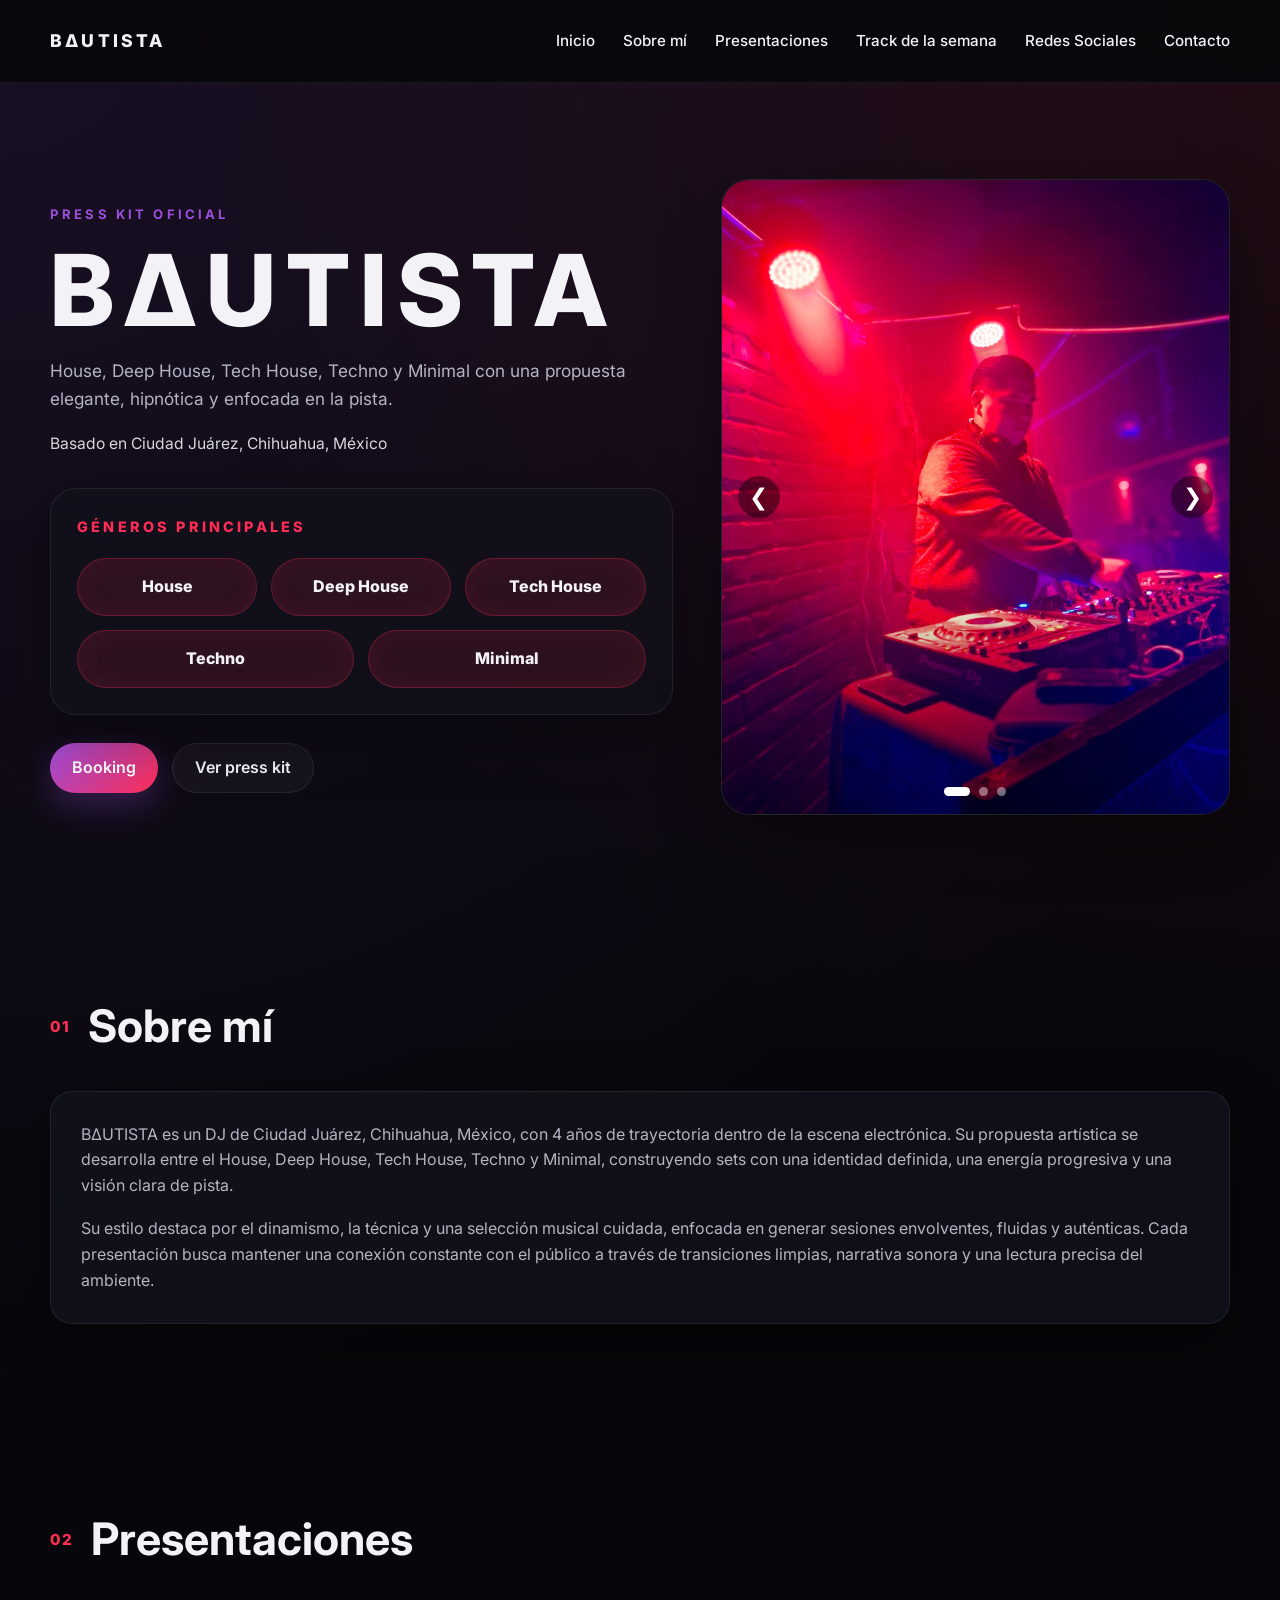
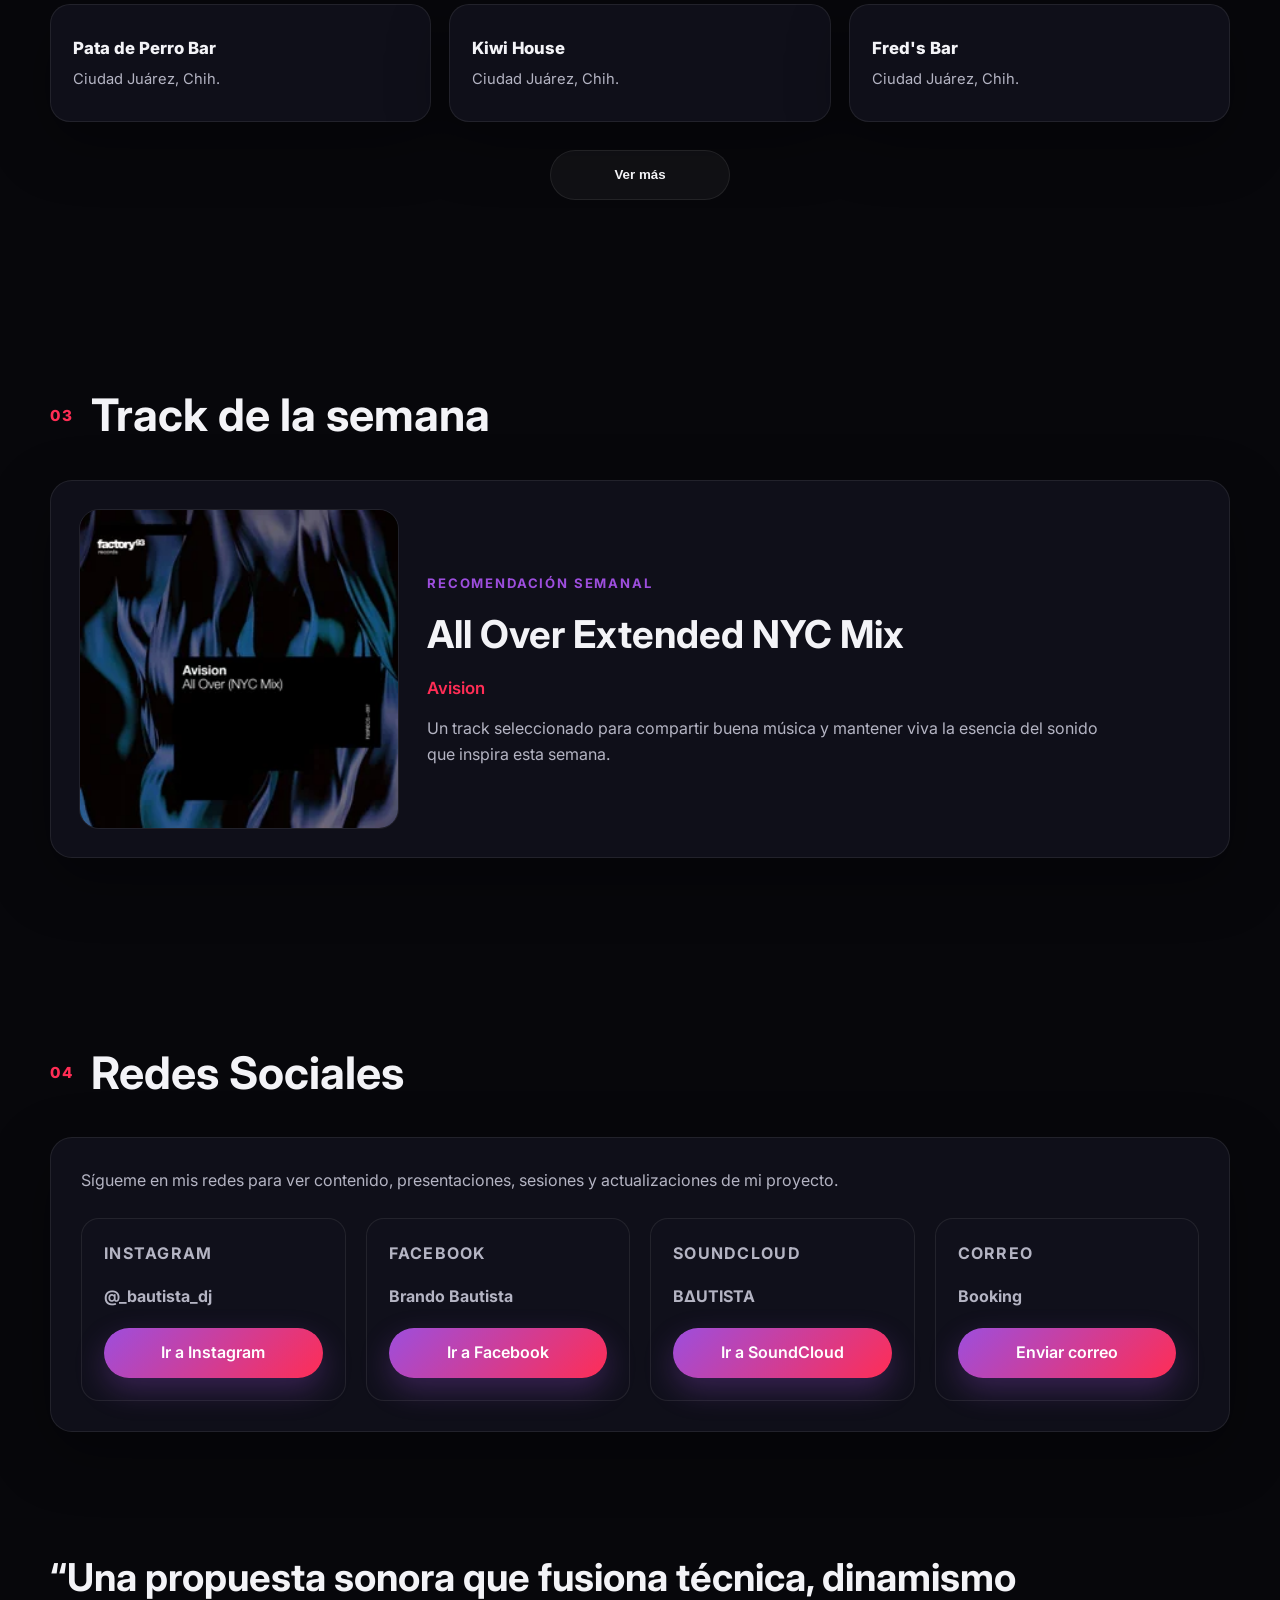
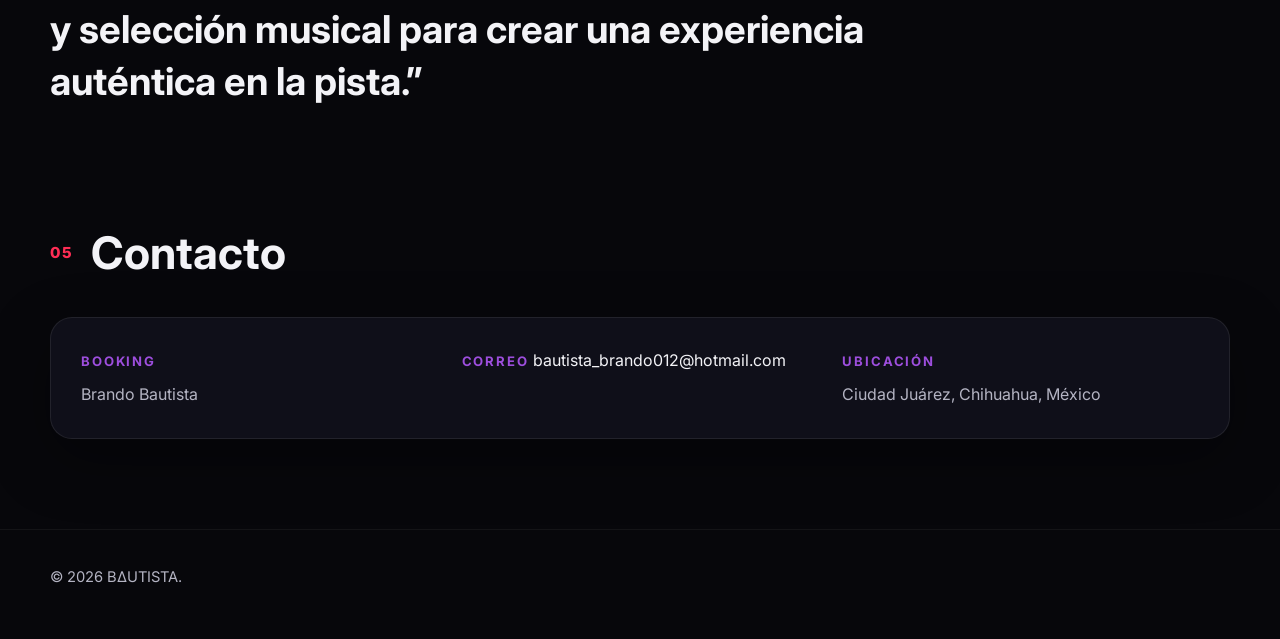
<file: index.html>
<!DOCTYPE html>
<html lang="es">
<head>
  <meta charset="UTF-8" />
  <meta name="viewport" content="width=device-width, initial-scale=1.0" />

  <title>BΔUTISTA | Press Kit</title>

  <link rel="icon" type="image/png" href="img/favicon.png" />

  <meta
    name="description"
    content="Press kit oficial de BΔUTISTA. DJ de House, Deep House, Tech House, Techno y Minimal desde Ciudad Juárez, Chihuahua, México."
  />

  <link rel="preconnect" href="https://fonts.googleapis.com" />
  <link rel="preconnect" href="https://fonts.gstatic.com" crossorigin />

  <link
    href="https://fonts.googleapis.com/css2?family=Inter:wght@300;400;500;600;700;800&display=swap"
    rel="stylesheet"
  />

  <link rel="stylesheet" href="styles.css?v=3" />
</head>

<body>
  <header class="header">
    <div class="container nav">
      <a href="#inicio" class="logo">BΔUTISTA</a>

      <button class="menu-toggle" id="menuToggle" aria-label="Abrir menú">
        <span></span>
        <span></span>
        <span></span>
      </button>

      <nav class="menu" id="menu">
        <a href="#inicio">Inicio</a>
        <a href="#sobre-mi">Sobre mí</a>
        <a href="#presentaciones">Presentaciones</a>
        <a href="#track-semana">Track de la semana</a>
        <a href="#redes">Redes Sociales</a>
        <a href="#contacto">Contacto</a>
      </nav>
    </div>
  </header>

  <main>
    <section class="hero" id="inicio">
  <div class="container hero-grid">
    <div class="hero-content reveal">
      <p class="eyebrow">PRESS KIT OFICIAL</p>

      <h1>BΔUTISTA</h1>

      <p class="hero-genres">
        House, Deep House, Tech House, Techno y Minimal con una propuesta elegante,
        hipnótica y enfocada en la pista.
      </p>

      <p class="hero-location">
        Basado en Ciudad Juárez, Chihuahua, México
      </p>

      <div class="genres-card">
        <h3>GÉNEROS PRINCIPALES</h3>

        <div class="genres-list">
          <span>House</span>
          <span>Deep House</span>
          <span>Tech House</span>
          <span>Techno</span>
          <span>Minimal</span>
        </div>
      </div>

      <div class="hero-actions">
        <a href="#contacto" class="btn btn-primary">
          Booking
        </a>

        <a href="#sobre-mi" class="btn btn-secondary">
          Ver press kit
        </a>
      </div>
    </div>

    <div class="hero-carousel reveal">
      <div class="carousel" id="photoCarousel">
        <div class="carousel-track" id="carouselTrack">
          <div class="carousel-slide active">
            <img src="img/bautista.jpeg" alt="Foto oficial de BΔUTISTA 1" />
          </div>

          <div class="carousel-slide">
            <img src="img/bautista02.jpeg" alt="Foto oficial de BΔUTISTA 2" />
          </div>

          <div class="carousel-slide">
            <img src="img/bautista03.jpeg" alt="Foto oficial de BΔUTISTA 3" />
          </div>
        </div>

        <button class="carousel-btn carousel-btn-prev" id="prevBtn" aria-label="Foto anterior">
          &#10094;
        </button>

        <button class="carousel-btn carousel-btn-next" id="nextBtn" aria-label="Foto siguiente">
          &#10095;
        </button>

        <div class="carousel-dots" id="carouselDots">
          <button class="dot active" aria-label="Foto 1"></button>
          <button class="dot" aria-label="Foto 2"></button>
          <button class="dot" aria-label="Foto 3"></button>
        </div>
      </div>
    </div>
  </div>
</section>

    <section class="section reveal" id="sobre-mi">
      <div class="container">
        <div class="section-heading">
          <span class="section-number">01</span>
          <h2>Sobre mí</h2>
        </div>

        <div class="card">
          <p>
            BΔUTISTA es un DJ de Ciudad Juárez, Chihuahua, México, con 4 años de trayectoria
            dentro de la escena electrónica. Su propuesta artística se desarrolla entre el House,
            Deep House, Tech House, Techno y Minimal, construyendo sets con una identidad definida,
            una energía progresiva y una visión clara de pista.
          </p>

          <p>
            Su estilo destaca por el dinamismo, la técnica y una selección musical cuidada,
            enfocada en generar sesiones envolventes, fluidas y auténticas. Cada presentación
            busca mantener una conexión constante con el público a través de transiciones limpias,
            narrativa sonora y una lectura precisa del ambiente.
          </p>
        </div>
      </div>
    </section>

    <section class="section reveal" id="presentaciones">
      <div class="container">
        <div class="section-heading">
          <span class="section-number">02</span>
          <h2>Presentaciones</h2>
        </div>

        <div class="venues-grid" id="venuesGrid">
          <article class="venue-card">
            <span>Pata de Perro Bar</span>
            <small>Ciudad Juárez, Chih.</small>
          </article>

          <article class="venue-card">
            <span>Kiwi House</span>
            <small>Ciudad Juárez, Chih.</small>
          </article>

          <article class="venue-card">
            <span>Fred's Bar</span>
            <small>Ciudad Juárez, Chih.</small>
          </article>

          <article class="venue-card venue-hidden">
            <span>Uxmal Social Club</span>
            <small>Ciudad Juárez, Chih.</small>
          </article>

          <article class="venue-card venue-hidden">
            <span>SET</span>
            <small>Ciudad Juárez, Chih.</small>
          </article>

          <article class="venue-card venue-hidden">
            <span>Eventos privados</span>
            <small>Ciudad Juárez, Chih.</small>
          </article>

          <article class="venue-card venue-hidden">
            <span>Aniversario #4 Comunidad Raver</span>
            <small>Ciudad Juárez, Chih.</small>
          </article>

          <article class="venue-card venue-hidden">
            <span>Clande</span>
            <small>Ciudad Juárez, Chih.</small>
          </article>
        </div>

        <div class="venues-actions">
          <button class="btn btn-secondary" id="showMoreVenues">
            Ver más
          </button>
        </div>
      </div>
    </section>

    <section class="section reveal" id="track-semana">
      <div class="container">
        <div class="section-heading">
          <span class="section-number">03</span>
          <h2>Track de la semana</h2>
        </div>

        <div class="track-card">
          <div class="track-image">
            <img src="img/avision.webp" alt="Track de la semana" />
          </div>

          <div class="track-content">
            <p class="track-label">Recomendación semanal</p>
            <h3>All Over Extended NYC Mix</h3>
            <p class="track-artist">Avision</p>

            <p class="track-description">
              Un track seleccionado para compartir buena música y mantener viva la esencia
              del sonido que inspira esta semana.
            </p>
          </div>
        </div>
      </div>
    </section>

    <section class="section reveal" id="redes">
      <div class="container">
        <div class="section-heading">
          <span class="section-number">04</span>
          <h2>Redes Sociales</h2>
        </div>

        <div class="card social-card">
          <p class="social-text">
            Sígueme en mis redes para ver contenido, presentaciones, sesiones y actualizaciones
            de mi proyecto.
          </p>

          <div class="social-grid">
            <div class="social-item">
              <p class="social-name">Instagram</p>
              <p class="social-user">@_bautista_dj</p>

              <a
                href="https://www.instagram.com/_bautista_dj?igsh=emNrYTQ2aWJmM2I="
                target="_blank"
                rel="noopener noreferrer"
                class="btn btn-primary"
              >
                Ir a Instagram
              </a>
            </div>

            <div class="social-item">
              <p class="social-name">Facebook</p>
              <p class="social-user">Brando Bautista</p>

              <a
                href="https://www.facebook.com/share/17TQZb2qH4/"
                target="_blank"
                rel="noopener noreferrer"
                class="btn btn-primary"
              >
                Ir a Facebook
              </a>
            </div>

            <div class="social-item">
              <p class="social-name">SoundCloud</p>
              <p class="social-user">BΔUTISTA</p>

              <a
                href="https://on.soundcloud.com/ZeuyBoOCUheEk30v5t"
                target="_blank"
                rel="noopener noreferrer"
                class="btn btn-primary"
              >
                Ir a SoundCloud
              </a>
            </div>

            <div class="social-item">
              <p class="social-name">Correo</p>
              <p class="social-user">Booking</p>

              <a
                href="mailto:bautista_brando012@hotmail.com"
                class="btn btn-primary"
              >
                Enviar correo
              </a>
            </div>
          </div>
        </div>
      </div>
    </section>

    <section class="quote-section reveal">
      <div class="container">
        <blockquote>
          “Una propuesta sonora que fusiona técnica, dinamismo y selección musical para crear
          una experiencia auténtica en la pista.”
        </blockquote>
      </div>
    </section>

    <section class="section reveal" id="contacto">
      <div class="container">
        <div class="section-heading">
          <span class="section-number">05</span>
          <h2>Contacto</h2>
        </div>

        <div class="card contact-card">
          <div class="contact-item">
            <span class="contact-label">Booking</span>
            <p>Brando Bautista</p>
          </div>

          <div class="contact-item">
            <span class="contact-label">Correo</span>
            <a href="mailto:bautista_brando012@hotmail.com">
              bautista_brando012@hotmail.com
            </a>
          </div>

          <div class="contact-item">
            <span class="contact-label">Ubicación</span>
            <p>Ciudad Juárez, Chihuahua, México</p>
          </div>
        </div>
      </div>
    </section>
  </main>

  <footer class="footer">
    <div class="container">
      <p>© 2026 BΔUTISTA.</p>
    </div>
  </footer>

  <script src="Funciones.js?v=3"></script>
</body>
</html>
</file>
<file: styles.css>
:root {
  --bg: #07070b;
  --bg-soft: #101018;
  --card: rgba(18, 18, 28, 0.88);
  --card-border: rgba(255, 255, 255, 0.08);
  --text: #f3f3f7;
  --muted: #b4b4c3;
  --accent: #9d4edd;
  --accent-2: #ff2d55;
  --shadow: 0 20px 60px rgba(0, 0, 0, 0.35);
  --radius: 22px;
  --container: 1180px;
  --header-h: 82px;
}

* {
  margin: 0;
  padding: 0;
  box-sizing: border-box;
}

html {
  scroll-behavior: smooth;
}

body {
  font-family: "Inter", sans-serif;
  background:
    radial-gradient(circle at top left, rgba(157, 78, 221, 0.12), transparent 35%),
    radial-gradient(circle at top right, rgba(255, 45, 85, 0.10), transparent 28%),
    var(--bg);
  color: var(--text);
  line-height: 1.6;
  overflow-x: hidden;
}

img {
  max-width: 100%;
  display: block;
}

a {
  color: inherit;
  text-decoration: none;
}

.container {
  width: min(100% - 40px, var(--container));
  margin: 0 auto;
}

/* HEADER */

.header {
  position: sticky;
  top: 0;
  z-index: 1000;
  backdrop-filter: blur(14px);
  background: rgba(7, 7, 11, 0.75);
  border-bottom: 1px solid rgba(255, 255, 255, 0.06);
}

.nav {
  min-height: var(--header-h);
  display: flex;
  align-items: center;
  justify-content: space-between;
  gap: 20px;
}

.logo {
  font-size: 1.1rem;
  font-weight: 800;
  letter-spacing: 0.18em;
}

.menu {
  display: flex;
  align-items: center;
  gap: 28px;
}

.menu a {
  color: var(--muted);
  font-size: 0.95rem;
  font-weight: 500;
  transition: color 0.25s ease;
}

.menu a:hover {
  color: var(--text);
}

.menu-toggle {
  display: none;
  width: 48px;
  height: 48px;
  border: 1px solid rgba(255, 255, 255, 0.08);
  background: transparent;
  border-radius: 14px;
  cursor: pointer;
  padding: 10px;
}

.menu-toggle span {
  display: block;
  width: 100%;
  height: 2px;
  background: var(--text);
  margin: 6px 0;
  transition: 0.3s ease;
}

/* HERO */

.hero {
  min-height: calc(100vh - var(--header-h));
  display: flex;
  align-items: center;
  padding: 80px 0 70px;
}

.hero-grid {
  display: grid;
  grid-template-columns: 1.1fr 0.9fr;
  gap: 48px;
  align-items: center;
}

.eyebrow {
  display: inline-block;
  margin-bottom: 18px;
  color: var(--accent);
  font-size: 0.82rem;
  font-weight: 700;
  letter-spacing: 0.24em;
}

.hero h1 {
  font-size: clamp(3rem, 8vw, 6.2rem);
  line-height: 0.95;
  font-weight: 800;
  letter-spacing: 0.1em;
  margin-bottom: 20px;
}

.hero-genres {
  max-width: 680px;
  font-size: 1.08rem;
  color: var(--muted);
  margin-bottom: 18px;
}

.hero-location {
  font-size: 0.98rem;
  color: var(--text);
  opacity: 0.88;
  margin-bottom: 32px;
}

.hero-actions {
  display: flex;
  flex-wrap: wrap;
  gap: 14px;
}

/* BOTONES */

.btn {
  display: inline-flex;
  align-items: center;
  justify-content: center;
  min-height: 50px;
  padding: 0 22px;
  border-radius: 999px;
  font-weight: 600;
  transition: transform 0.25s ease, box-shadow 0.25s ease, background 0.25s ease;
}

.btn:hover {
  transform: translateY(-2px);
}

.btn-primary {
  background: linear-gradient(135deg, var(--accent), var(--accent-2));
  color: #fff;
  box-shadow: 0 12px 30px rgba(157, 78, 221, 0.28);
}

.btn-secondary {
  background: rgba(255, 255, 255, 0.04);
  color: var(--text);
  border: 1px solid rgba(255, 255, 255, 0.08);
}

/* IMAGEN HERO */

.hero-image {
  position: relative;
}

.hero-image img {
  width: 100%;
  aspect-ratio: 4 / 5;
  object-fit: cover;
  border-radius: 28px;
  box-shadow: var(--shadow);
  border: 1px solid rgba(255, 255, 255, 0.08);
}

/* CARRUSEL HERO */

.hero-carousel {
  position: relative;
}

.carousel {
  position: relative;
  overflow: hidden;
  border-radius: 28px;
  box-shadow: var(--shadow);
  border: 1px solid rgba(255, 255, 255, 0.08);
  background: var(--bg-soft);
  touch-action: pan-y;
}

.carousel-track {
  position: relative;
  width: 100%;
  aspect-ratio: 4 / 5;
}

.carousel-slide {
  position: absolute;
  inset: 0;
  opacity: 0;
  transform: scale(1.04);
  transition: opacity 0.55s ease, transform 0.55s ease;
}

.carousel-slide.active {
  opacity: 1;
  transform: scale(1);
  z-index: 2;
}

.carousel-slide img {
  width: 100%;
  height: 100%;
  object-fit: cover;
  user-select: none;
  -webkit-user-drag: none;
  pointer-events: none;
}

.carousel::after {
  content: "";
  position: absolute;
  inset: 0;
  background: linear-gradient(180deg, transparent 62%, rgba(0, 0, 0, 0.58) 100%);
  pointer-events: none;
  z-index: 3;
}

.carousel-btn {
  position: absolute;
  top: 50%;
  z-index: 5;
  width: 42px;
  height: 42px;
  border: none;
  border-radius: 999px;
  background: rgba(0, 0, 0, 0.46);
  color: #fff;
  font-size: 1.45rem;
  cursor: pointer;
  transform: translateY(-50%);
  transition: background 0.25s ease;
}

.carousel-btn:hover {
  background: rgba(217, 4, 41, 0.82);
}

.carousel-btn-prev {
  left: 16px;
}

.carousel-btn-next {
  right: 16px;
}

.carousel-dots {
  position: absolute;
  left: 50%;
  bottom: 18px;
  z-index: 5;
  display: flex;
  gap: 9px;
  transform: translateX(-50%);
}

.dot {
  width: 9px;
  height: 9px;
  border: none;
  border-radius: 999px;
  background: rgba(255, 255, 255, 0.42);
  cursor: pointer;
  transition: width 0.25s ease, background 0.25s ease;
}

.dot.active {
  width: 26px;
  background: #fff;
}

/* SECCIONES */

.section {
  padding: 90px 0;
}

.section-heading {
  display: flex;
  align-items: center;
  gap: 16px;
  margin-bottom: 28px;
}

.section-number {
  font-size: 0.95rem;
  font-weight: 800;
  color: var(--accent-2);
  letter-spacing: 0.16em;
}

.section-heading h2 {
  font-size: clamp(1.8rem, 4vw, 2.8rem);
  font-weight: 700;
}

.card {
  background: var(--card);
  border: 1px solid var(--card-border);
  border-radius: var(--radius);
  padding: 30px;
  box-shadow: var(--shadow);
}

.card p {
  color: var(--muted);
  font-size: 1rem;
}

.card p + p {
  margin-top: 18px;
}

/* PRESENTACIONES */

.venues-grid {
  display: grid;
  grid-template-columns: repeat(3, 1fr);
  gap: 18px;
}

.venue-card {
  background: var(--card);
  border: 1px solid var(--card-border);
  border-radius: 20px;
  padding: 26px 22px;
  min-height: 118px;
  display: flex;
  flex-direction: column;
  justify-content: center;
  gap: 6px;
  color: var(--text);
  transition: transform 0.25s ease, border-color 0.25s ease;
  box-shadow: var(--shadow);
}

.venue-card:hover {
  transform: translateY(-4px);
  border-color: rgba(157, 78, 221, 0.35);
}

.venue-card span {
  font-size: 1.05rem;
  font-weight: 800;
}

.venue-card small {
  color: var(--muted);
  font-size: 0.92rem;
}

.venue-hidden {
  display: none;
}

.venues-actions {
  display: flex;
  justify-content: center;
  margin-top: 28px;
}

.venues-actions .btn {
  min-width: 180px;
  border: none;
  cursor: pointer;
}

/* TRACK DE LA SEMANA */

.track-card {
  display: grid;
  grid-template-columns: 320px 1fr;
  gap: 28px;
  align-items: center;
  background: var(--card);
  border: 1px solid var(--card-border);
  border-radius: var(--radius);
  padding: 28px;
  box-shadow: var(--shadow);
}

.track-image img {
  width: 100%;
  aspect-ratio: 1 / 1;
  object-fit: cover;
  border-radius: 20px;
  border: 1px solid rgba(255, 255, 255, 0.08);
}

.track-label {
  display: inline-block;
  margin-bottom: 10px;
  font-size: 0.82rem;
  font-weight: 700;
  letter-spacing: 0.14em;
  color: var(--accent);
  text-transform: uppercase;
}

.track-content h3 {
  font-size: clamp(1.6rem, 3vw, 2.4rem);
  margin-bottom: 10px;
  color: var(--text);
}

.track-artist {
  font-size: 1.05rem;
  font-weight: 600;
  color: var(--accent-2);
  margin-bottom: 14px;
}

.track-description {
  color: var(--muted);
  max-width: 680px;
}

/* REDES SOCIALES */

.social-card {
  text-align: left;
}

.social-text {
  margin-bottom: 22px;
}

.social-grid {
  display: grid;
  grid-template-columns: repeat(auto-fit, minmax(220px, 1fr));
  gap: 20px;
  margin-top: 24px;
}

.social-item {
  background: rgba(255, 255, 255, 0.02);
  border: 1px solid rgba(255, 255, 255, 0.06);
  border-radius: 18px;
  padding: 22px;
}

.social-name {
  font-size: 0.95rem;
  font-weight: 700;
  color: var(--accent);
  margin-bottom: 8px;
  text-transform: uppercase;
  letter-spacing: 0.08em;
}

.social-user {
  font-size: 1.15rem;
  font-weight: 700;
  color: var(--text) !important;
  margin-bottom: 18px;
}

.social-item .btn {
  width: 100%;
}

/* FRASE */

.quote-section {
  padding: 30px 0 20px;
}

.quote-section blockquote {
  font-size: clamp(1.4rem, 3vw, 2.5rem);
  line-height: 1.35;
  font-weight: 700;
  max-width: 980px;
  color: var(--text);
}

/* CONTACTO */

.contact-card {
  display: grid;
  grid-template-columns: repeat(3, 1fr);
  gap: 24px;
}

.contact-label {
  display: inline-block;
  margin-bottom: 10px;
  font-size: 0.82rem;
  font-weight: 700;
  letter-spacing: 0.14em;
  color: var(--accent);
  text-transform: uppercase;
}

.contact-item p,
.contact-item a {
  color: var(--text);
  font-size: 1rem;
  word-break: break-word;
}

/* FOOTER */

.footer {
  padding: 36px 0 50px;
  border-top: 1px solid rgba(255, 255, 255, 0.05);
}

.footer p {
  color: var(--muted);
  font-size: 0.92rem;
}

/* ANIMACIONES */

.reveal {
  opacity: 0;
  transform: translateY(36px);
  transition: opacity 0.8s ease, transform 0.8s ease;
}

.reveal.visible {
  opacity: 1;
  transform: translateY(0);
}

/* RESPONSIVE */

@media (max-width: 980px) {
  .hero-grid,
  .contact-card,
  .venues-grid {
    grid-template-columns: 1fr;
  }

  .track-card {
    grid-template-columns: 1fr;
  }

  .hero {
    padding-top: 50px;
  }

  .hero-image,
  .hero-carousel {
    order: -1;
  }
}

@media (max-width: 768px) {
  .menu-toggle {
    display: block;
  }

  .menu {
    position: absolute;
    top: calc(var(--header-h) - 2px);
    right: 20px;
    left: 20px;
    display: flex;
    flex-direction: column;
    align-items: flex-start;
    padding: 18px;
    border-radius: 18px;
    background: rgba(10, 10, 16, 0.96);
    border: 1px solid rgba(255, 255, 255, 0.08);
    box-shadow: var(--shadow);
    opacity: 0;
    pointer-events: none;
    transform: translateY(-10px);
    transition: 0.3s ease;
  }

  .menu.open {
    opacity: 1;
    pointer-events: auto;
    transform: translateY(0);
  }

  .hero h1 {
    letter-spacing: 0.06em;
  }

  .card,
  .venue-card,
  .track-card,
  .social-item {
    padding: 24px;
  }
}

@media (max-width: 520px) {
  .container {
    width: min(100% - 24px, var(--container));
  }

  .hero-actions {
    flex-direction: column;
    align-items: stretch;
  }

  .btn {
    width: 100%;
  }

  .section {
    padding: 72px 0;
  }

  .carousel-track {
    aspect-ratio: 3 / 4.2;
  }

  .carousel-btn {
    width: 38px;
    height: 38px;
    font-size: 1.25rem;
  }

  .carousel-btn-prev {
    left: 12px;
  }

  .carousel-btn-next {
    right: 12px;
  }
}

/* FIX FINAL PARA GITHUB PAGES */
body {
  background:
    radial-gradient(circle at top left, rgba(157, 78, 221, 0.12), transparent 35%),
    radial-gradient(circle at top right, rgba(255, 45, 85, 0.10), transparent 28%),
    #07070b !important;
  color: #f3f3f7 !important;
}

.header {
  background: rgba(7, 7, 11, 0.88) !important;
}

.logo,
.menu a,
.hero h1,
.hero-location,
.section-heading h2,
.contact-item p,
.contact-item a {
  color: #f3f3f7 !important;
}

.hero-genres,
.card p,
.footer p,
.venue-card small {
  color: #b4b4c3 !important;
}

.btn-primary {
  background: linear-gradient(135deg, #9d4edd, #ff2d55) !important;
  color: #ffffff !important;
}

.btn-secondary {
  background: rgba(255, 255, 255, 0.04) !important;
  color: #f3f3f7 !important;
  border: 1px solid rgba(255, 255, 255, 0.08) !important;
}

.card,
.venue-card,
.track-card,
.social-item,
.contact-card {
  background: rgba(18, 18, 28, 0.88) !important;
  border: 1px solid rgba(255, 255, 255, 0.08) !important;
}

/* AJUSTE MÓVIL: HEADER Y FOOTER MÁS REDUCIDOS */
@media (max-width: 768px) {
  :root {
    --header-h: 67px;
  }

  .header {
    min-height: 67px;
  }

  .nav {
    min-height: 67px;
    padding: 0;
  }

  .logo {
    font-size: 0.95rem;
    letter-spacing: 0.14em;
  }

  .menu-toggle {
    width: 40px;
    height: 40px;
    padding: 8px;
    border-radius: 12px;
  }

  .menu-toggle span {
    height: 2px;
    margin: 5px 0;
  }

  .menu {
    top: 67px;
    padding: 14px;
    gap: 14px;
  }

  .menu a {
    font-size: 0.95rem;
  }

  .hero {
    min-height: auto;
    padding: 46px 0 50px;
  }

  .footer {
    padding: 22px 0 28px;
  }

  .footer p {
    font-size: 0.82rem;
    text-align: center;
  }
}

@media (max-width: 520px) {
  :root {
    --header-h: 67px;
  }

  .header {
    min-height: 67px;
  }

  .nav {
    min-height: 67px;
  }

  .logo {
    font-size: 0.86rem;
    letter-spacing: 0.12em;
  }

  .menu-toggle {
    width: 36px;
    height: 36px;
    padding: 7px;
  }

  .menu {
    top: 67px;
    right: 12px;
    left: 12px;
    padding: 14px;
  }

  .hero {
    padding: 38px 0 44px;
  }

  .footer {
    padding: 18px 0 24px;
  }

  .footer p {
    font-size: 0.78rem;
  }
}

/* MENÚ MÓVIL MÁS VISUAL Y DINÁMICO */
@media (max-width: 768px) {
  body.menu-open {
    overflow: hidden;
  }

  body.menu-open::before {
    content: "";
    position: fixed;
    inset: 0;
    z-index: 900;
    background: rgba(0, 0, 0, 0.58);
    backdrop-filter: blur(5px);
    animation: fadeOverlay 0.25s ease forwards;
  }

  .header {
    z-index: 1200;
  }

  .menu-toggle {
    position: relative;
    z-index: 1300;
    display: flex;
    flex-direction: column;
    justify-content: center;
    gap: 5px;
    background: rgba(255, 255, 255, 0.04);
    box-shadow: 0 10px 28px rgba(0, 0, 0, 0.25);
  }

  .menu-toggle span {
    margin: 0;
    transform-origin: center;
  }

  .menu-toggle.open span:nth-child(1) {
    transform: translateY(7px) rotate(45deg);
  }

  .menu-toggle.open span:nth-child(2) {
    opacity: 0;
  }

  .menu-toggle.open span:nth-child(3) {
    transform: translateY(-7px) rotate(-45deg);
  }

  .menu {
    position: fixed;
    top: 76px;
    left: 18px;
    right: 18px;
    z-index: 1250;
    padding: 18px;
    gap: 10px;
    border-radius: 24px;
    background:
      linear-gradient(135deg, rgba(157, 78, 221, 0.14), rgba(255, 45, 85, 0.10)),
      rgba(10, 10, 16, 0.96);
    border: 1px solid rgba(255, 255, 255, 0.10);
    box-shadow: 0 24px 70px rgba(0, 0, 0, 0.55);
    backdrop-filter: blur(18px);
    opacity: 0;
    pointer-events: none;
    transform: translateY(-18px) scale(0.96);
    transition:
      opacity 0.28s ease,
      transform 0.28s ease;
  }

  .menu.open {
    opacity: 1;
    pointer-events: auto;
    transform: translateY(0) scale(1);
  }

  .menu a {
    width: 100%;
    padding: 13px 16px;
    border-radius: 16px;
    font-size: 1rem;
    font-weight: 700;
    color: var(--text);
    background: rgba(255, 255, 255, 0.03);
    border: 1px solid transparent;
    transform: translateX(-10px);
    opacity: 0;
  }

  .menu.open a {
    animation: menuItemIn 0.32s ease forwards;
  }

  .menu.open a:nth-child(1) {
    animation-delay: 0.04s;
  }

  .menu.open a:nth-child(2) {
    animation-delay: 0.08s;
  }

  .menu.open a:nth-child(3) {
    animation-delay: 0.12s;
  }

  .menu.open a:nth-child(4) {
    animation-delay: 0.16s;
  }

  .menu.open a:nth-child(5) {
    animation-delay: 0.20s;
  }

  .menu.open a:nth-child(6) {
    animation-delay: 0.24s;
  }

  .menu a:hover,
  .menu a:active {
    background: linear-gradient(135deg, rgba(157, 78, 221, 0.28), rgba(255, 45, 85, 0.20));
    border-color: rgba(255, 255, 255, 0.12);
    transform: translateX(4px);
  }
}

@media (max-width: 520px) {
  .menu {
    top: 66px;
    left: 14px;
    right: 14px;
    padding: 16px;
    border-radius: 22px;
  }

  .menu a {
    padding: 12px 14px;
    font-size: 0.98rem;
  }
}

@keyframes menuItemIn {
  from {
    opacity: 0;
    transform: translateX(-10px);
  }

  to {
    opacity: 1;
    transform: translateX(0);
  }
}

@keyframes fadeOverlay {
  from {
    opacity: 0;
  }

  to {
    opacity: 1;
  }
}

/* TARJETA DE GÉNEROS PRINCIPALES */
.genres-card {
  margin: 30px 0 28px;
  padding: 26px;
  border-radius: 26px;
  background: rgba(18, 18, 28, 0.62);
  border: 1px solid rgba(255, 255, 255, 0.08);
  box-shadow: var(--shadow);
  backdrop-filter: blur(16px);
}

.genres-card h3 {
  margin-bottom: 20px;
  color: var(--accent-2);
  font-size: 0.9rem;
  font-weight: 800;
  letter-spacing: 0.22em;
}

.genres-list {
  display: flex;
  flex-wrap: wrap;
  gap: 14px;
}

.genres-list span {
  flex: 1 1 160px;
  min-height: 58px;
  display: inline-flex;
  align-items: center;
  justify-content: center;
  padding: 0 18px;
  border-radius: 999px;
  color: var(--text);
  font-size: 1rem;
  font-weight: 800;
  text-align: center;
  background: rgba(255, 45, 85, 0.12);
  border: 1px solid rgba(255, 45, 85, 0.28);
  box-shadow: inset 0 0 24px rgba(255, 45, 85, 0.08);
}

/* AJUSTES PARA QUE SE VEA COMO EL OTRO PRESSKIT EN MÓVIL */
@media (max-width: 768px) {
  .genres-card {
    margin: 28px 0 28px;
    padding: 24px;
    border-radius: 24px;
  }

  .genres-card h3 {
    font-size: 0.82rem;
    margin-bottom: 18px;
  }

  .genres-list {
    gap: 12px;
  }

  .genres-list span {
    flex: 1 1 calc(50% - 12px);
    min-height: 56px;
    font-size: 0.95rem;
  }

  .genres-list span:last-child {
    flex-basis: 100%;
  }

  .hero-actions {
    margin-top: 26px;
  }

  .hero-actions .btn {
    min-height: 58px;
    font-size: 1rem;
    font-weight: 800;
  }
}

@media (max-width: 520px) {
  .genres-card {
    padding: 22px;
  }

  .genres-list span {
    min-height: 54px;
    font-size: 0.92rem;
  }
}
</file>
